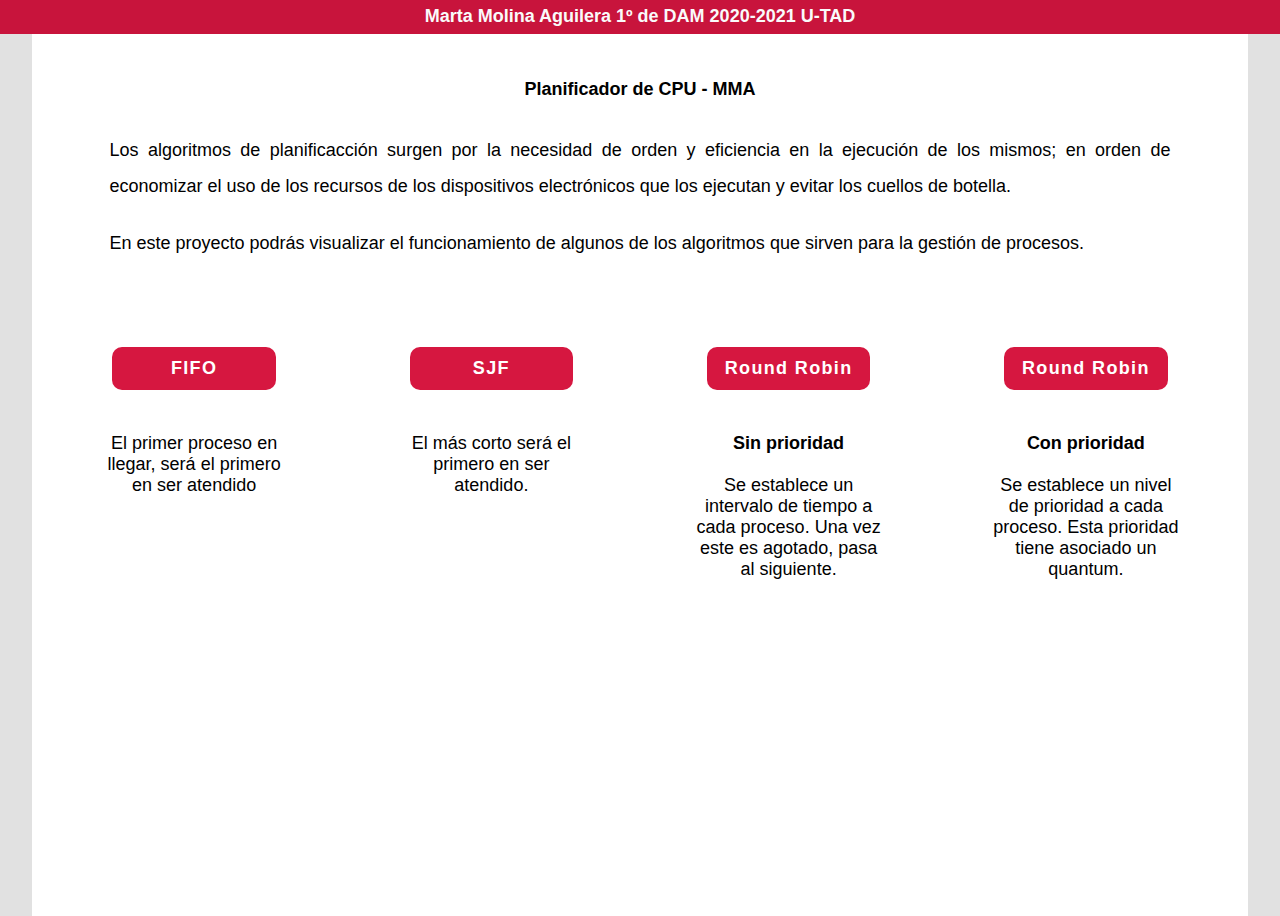
<file: index.html>
<!DOCTYPE html>
<html lang="es">

<head>
    <meta charset="UTF-8">
    <meta http-equiv="X-UA-Compatible" content="IE=edge">
    <meta name="viewport" content="width=device-width, initial-scale=1.0">
    <link rel="stylesheet" href="Style/style.css">
    <meta name="author" content="Marta Molina Aguilera">
    <title>Planificador de CPU - MMA</title>
</head>

<body>
    <!--Header/nav-->
    <header id="header_nav">
        <h3>Marta Molina Aguilera 1º de DAM 2020-2021 U-TAD</h3>
    </header>
    <!--Section-->
    <section id="section">
        <article class="section_tarjeta" id="tarjeta">
            <h1 class="st_titulo">Planificador de CPU - MMA</h1>
            <span class="prin">Los algoritmos de planificacción surgen por la necesidad de orden y eficiencia en la
                ejecución de los mismos; en orden de economizar el uso de los recursos de los dispositivos electrónicos
                que los ejecutan y evitar los cuellos de botella.</span><br>
            <span class="prin">En este proyecto podrás visualizar el funcionamiento de algunos de los algoritmos que
                sirven para la gestión de procesos.</span>
            <div id="subTarjeta" class="sub_tarjeta">
                <div id="packFifo" class="pack">
                    <button onclick="mostrarForm('metodoFIFO')" class="btn">
                        <span class="btn_txt">FIFO</span>
                    </button>
                    <span class="st_texto">El primer proceso en llegar, será el primero en ser atendido</span>
                </div>
                <div id="packSJF" class="pack">
                    <button onclick="mostrarForm('metodoSJF')" class="btn">
                        <span class="btn_txt">SJF</span>
                    </button>
                    <span class="st_texto">El más corto será el primero en ser atendido.</span>
                </div>
                <div id="packRRobin" class="pack" class="btn">
                    <button onclick="mostrarForm('metodoRoundRobin')" class="btn">
                        <span class="btn_txt">Round Robin</span>
                    </button>
                    <span class="st_texto"><b>Sin prioridad</b><br><br>Se establece un intervalo de tiempo a cada
                        proceso.
                        Una vez este es agotado, pasa al siguiente.</span>
                </div>
                <div id="packRRobin" class="pack" class="btn">
                    <button onclick="mostrarForm('metodoRoundRobinPrioridad')" class="btn">
                        <span class="btn_txt">Round Robin</span>
                    </button>
                    <span class="st_texto"><b>Con prioridad</b><br><br>Se establece un nivel de prioridad a cada
                        proceso. Esta prioridad tiene asociado un quantum.
                    </span>
                </div>
            </div>
        </article>
    </section>
    <footer>
    </footer>
    <script src="app/script.js"></script>
</body>

</html>
</file>
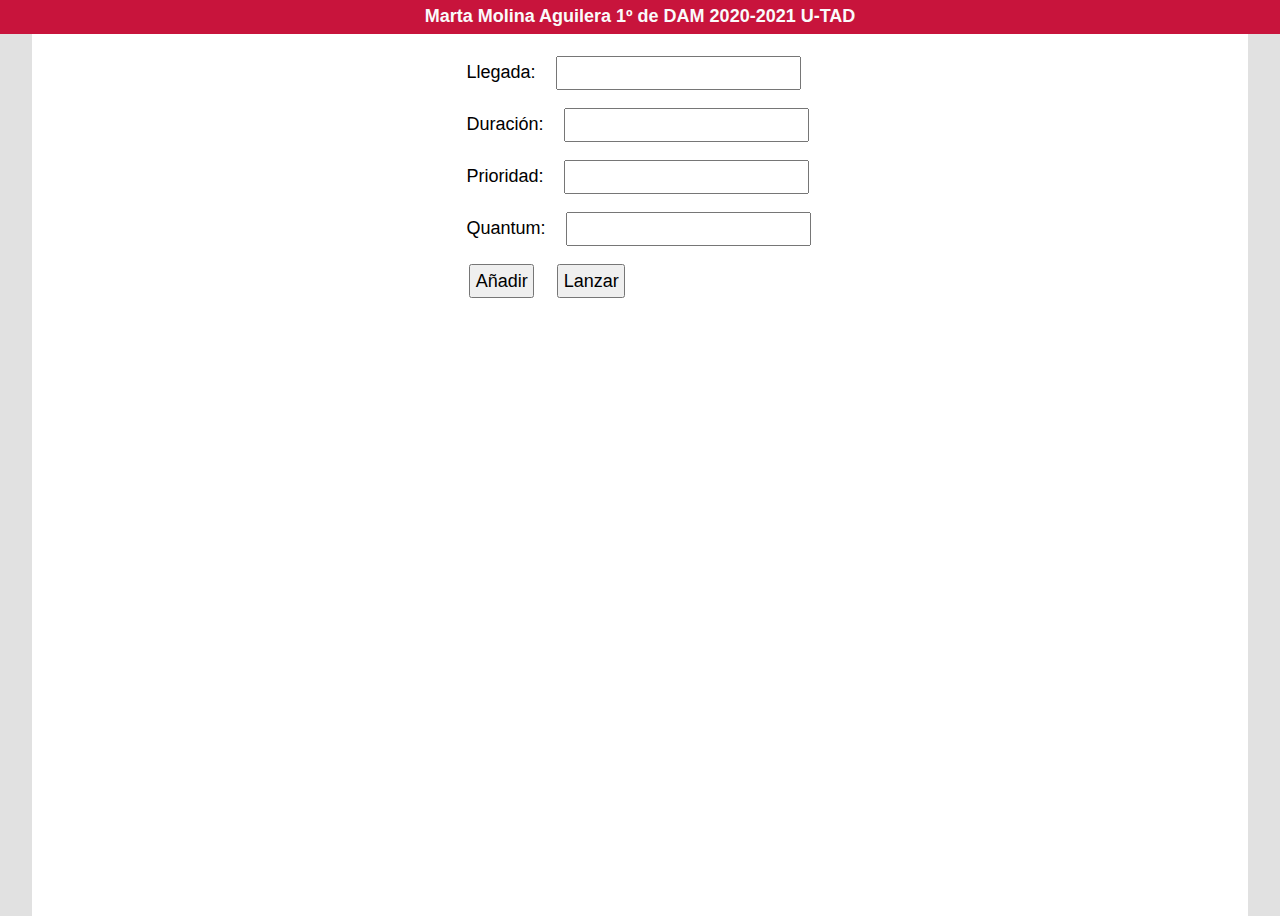
<file: pruebasTxtfields.html>
<!DOCTYPE html>
<html lang="es">
<head>
    <meta charset="UTF-8">
    <meta http-equiv="X-UA-Compatible" content="IE=edge">
    <meta name="viewport" content="width=device-width, initial-scale=1.0"> 
    <link rel="stylesheet" href="Style/style.css">
    <meta name="author" content="Marta Molina Aguilera">
    <title>Planificador de CPU - MMA</title>
</head>
<body onload="">
    <!--Header/nav-->
    <header id="header_nav">
        <h3>Marta Molina Aguilera 1º de DAM 2020-2021 U-TAD</h3>
    </header>
    <!--Section-->
    <section id="section">
        <article class="section_tarjeta" id="tarjeta">
            <form action=""></form>
            <form action="">
                <div> 
                    <label for="llegada">Llegada:</label>
                    <input type="text" id="llegada" name="llegada" value=""><br>
                </div>
                <div> 
                    <label for="duracion">Duración: </label>
                    <input type="text" id="duracion" name="duracion" value=""><br>
                </div>
                <div> 
                    <label for="prioridad">Prioridad: </label>
                    <input type="text" id="prioridad" name="prioridad" value=""><br>
                </div>
                <div> 
                    <label for="prioridad">Quantum: </label>
                    <input type="text" id="prioridad" name="prioridad" value=""><br>
                </div>
                <input type="submit" value="Añadir">
                <input type="submit" value="Lanzar">
            </form>
        </article>
    </section>
    <footer>
    </footer>
    <script src="app/script.js"></script>
</body>
</html>
</file>
<file: Style/style.css>
/*author= Marta Molina*/
* {
  padding: 0;
  margin: 0;
  font-family: "Lucida Sans", "Lucida Sans Regular", "Lucida Grande",
    "Lucida Sans Unicode", Geneva, Verdana, sans-serif;
  font-size: 2vh;
}
/*nav*/
body {
  width: 100vw;
  background-color: rgb(225, 225, 225);
  display: flex;
  flex-direction: column;
  justify-content: center;
  align-content: space-between;
}
#header_nav {
  width: 100%;
  display: flex;
  align-content: center;
  justify-content: center;
  align-self: center;
  background-color: rgb(200, 20, 60);
  color: rgb(250, 250, 250);
  padding-top: 0.5%;
  padding-bottom: 0.5%;
}

/*section*/
#section {
  height: 100%;
  min-height: 98vh;
  width: 80%;
  align-self: center;
  display: flex;
  justify-content: center;
  background-color: white;
}
.prin {
  margin-left: 5vw;
  margin-right: 5vw;
  text-align: justify;
  line-height: 4vh;
}
/****TARJETA***/
.section_tarjeta {
  margin: 1.5vh;
  display: flex;
  flex-direction: column;
  align-content: flex-start;
}

.sub_tarjeta {
  box-sizing: border-box;
  margin-top: 4vh;
  margin-bottom: 4vh;
}

#subTarjeta {
  /*cargar incial*/
  align-self: center;
  display: flex;
  flex-direction: row;
  justify-content: center;
}

.pack {
  display: flex;
  flex-direction: column;
  margin: 2.5vw;
  width: 25%;
}
/**2a Pantalla-inputs*/
.en_columns {
  align-self: center;
  display: flex;
  flex-direction: column;
  justify-content: center;
  align-content: center;
}
.st_titulo {
  text-align: center;
  margin: 2.5vw;
}
.st_texto {
  text-align: center;
  width: 80%;
  align-self: center;
  margin: 2vw;
}
.btn {
  align-self: center;
  padding: 1.2vh;
  width: 70%;
  background-color: rgb(214, 23, 64);
  color: #fff;
  margin: 2vh;
  border: none;
  border-radius: 10px;
}
.btn:hover {
  background-color: rgb(230, 38, 79);
  box-shadow: 2px 4px 6px rgba(36, 36, 36, 0.2);
}
.btn_txt {
  font-weight: 600;
  font-size: 2vh;
  letter-spacing: 0.15vh;
}
input {
  margin: 1vh;
  padding: 0.5vh;
}
.div_Llegada,
.div_Duracion,
.div_Qtum {
  display: flex;
  justify-content: space-between;
  align-content: center;
}
label {
  padding: 0.7vh;
  align-self: center;
}
.txt_oculto {
  margin-top: 1vh;
  text-align: center;
  font-weight: 600;
  color: rgb(255, 255, 255);
}
.txt_error {
  margin-top: 1vh;
  text-align: center;
  color: rgb(214, 23, 64);
  font-weight: 600;
}
.txt_correcto {
  margin-top: 1vh;
  text-align: center;
  color: rgb(2, 126, 105);
  font-weight: 600;
}
/*
***************************************************
********** +-+-+-+-+-+ +-+-+-+-+-+-+-+-+ **********
**************** |G|R|A|F|I|C|A|S| ****************
********** +-+-+-+-+-+ +-+-+-+-+-+-+-+-+ **********
***************************************************
*/
.contenedor {
  display: flex;
  flex-direction: column;
  justify-content: center;
}

/*datos*/
.tabla {
  box-sizing: border-box;
  margin-top: 2vh;
  margin-bottom: 4vh;
  width: auto;
}
.header_tabla {
  background-color: rgb(200, 20, 60);
  color: aliceblue;
  font-weight: 400;
}
.tabla td {
  text-align: center;
  padding: 0.5vh;
}
.tr_par {
  background-color: rgb(240, 240, 240);
}
.header_tabla td {
  padding: 1vh;
}
li {
  list-style: circle;
  margin: 1vh;
  margin-left: 5vh;
}

/*representación gráfica*/
.grafica {
  box-sizing: border-box;
  width: auto; /*para que no de error, quitar luego*/
  margin-bottom: 4vh;
  margin-top: 4vh;
}
table {
  box-sizing: border-box;
}

.td_enEjecucion {
  padding: 0.7vw;
  background-color: chartreuse;
}
.td_enEspera {
  padding: 0.7vw;
  background-color: lightslategray;
}
.td_NoPresente {
  padding: 0.7vw;
  background-color: whitesmoke;
}
.td_texto {
  font-size: 1.5vh;
}

/* Media  queries */
@media (max-width: 1550px) {
  #section {
    width: 95%;
  }
}

@media (max-width: 992px) {
  * {
    font-size: 1.6vh;
  }
  .st_titulo {
    font-size: 1.7vh;
  }
  #section {
    width: 100%;
  }
  .sub_tarjeta {
    display: flex;
    flex-direction: column;
  }
  .btn_txt {
    font-weight: 600;
    font-size: 1.5vh;
    letter-spacing: 0.1vh;
  }
}
</file>
